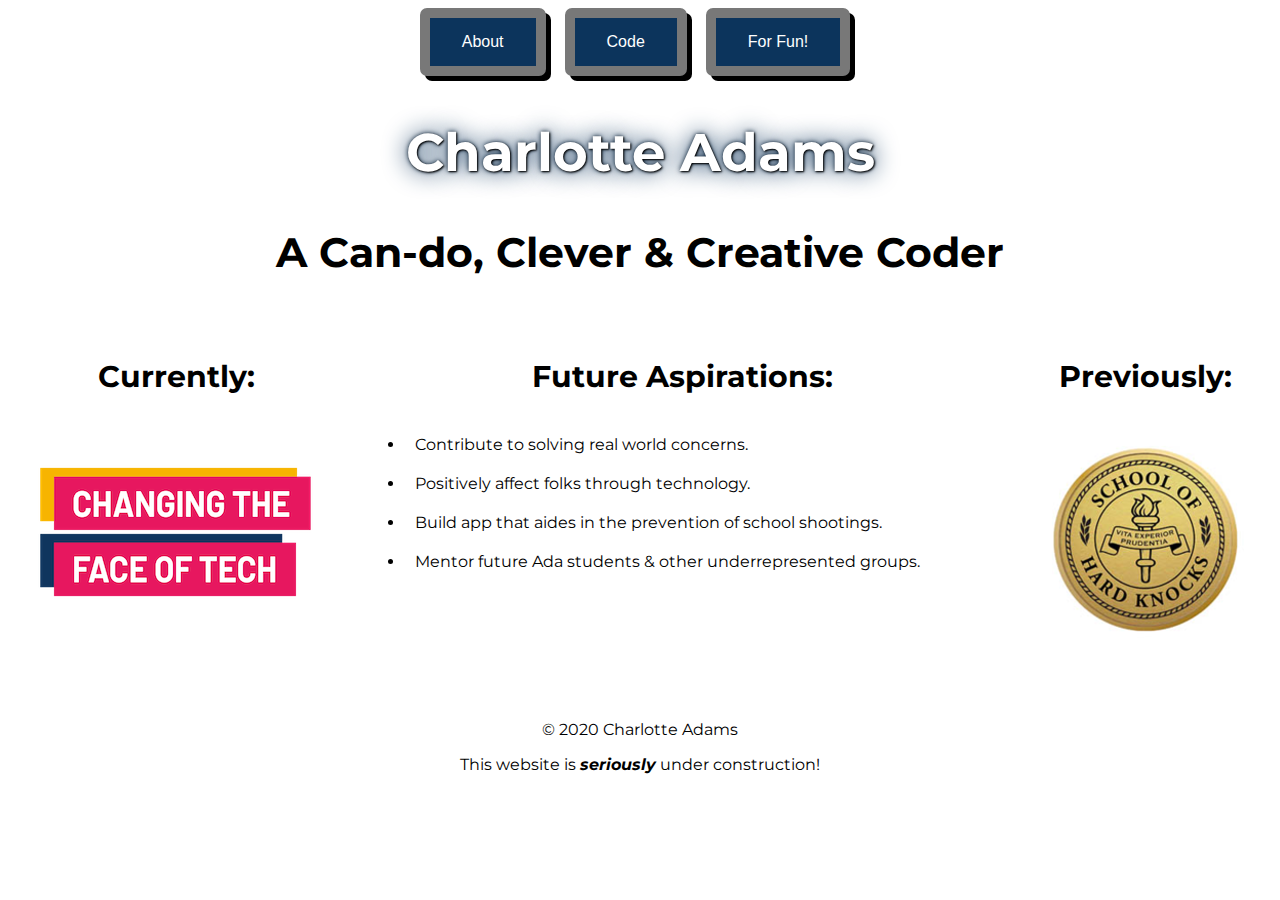
<file: html/index.html>
<html lang="en">
   <head>
      <meta charset="UTF-8">
      <meta name="viewport" content="width=device-width, initial-scale=1.0">
      <title>Charlotte Adams</title>
      <link rel="stylesheet" href="../css/style.css">
      <link rel="stylesheet" href="../css/index.css">
      <link href="https://fonts.googleapis.com/css?family=Montserrat&display=swap" rel="stylesheet">
   </head>
   <body>
      <div class="grid-container">
         <div class="header">
            <nav class="main-nav"> 
               <button class="nav-button"><a href="about.html">About</a></button>
               <button class="nav-button"><a href="portfolio.html">Code</a></button>
               <button class="nav-button"><a href="for_fun.html">For Fun!</a></button>
            </nav>
            <div>
               <h2 class="main-nav-h2">Charlotte Adams</h2>
            </div>
            <div>
               <h3>A Can-do, Clever & Creative Coder</h3>
            </div>
         </div>
         <div class="left">
            <h3 class="column-h3">Currently:</h3>

            <img src="../images/face_of_tech_words.png" class="ada-logo" alt="blue, pink, white & yellow logo for Ada Developers Academy">
         </div>
         <div class="middle">
           
               <h3 class="column-h3">Future Aspirations:</h3>
           
            <ul>
            <li>Contribute to solving real world concerns.</li>
            <li>Positively affect folks through technology.</li>
            <li>Build app that aides in the prevention of school shootings.</li>
            <li>Mentor future Ada students & other underrepresented groups. </li>
            <ul>
         </div>
         <div class="right">
            <h3 class="column-h3">Previously:</h3>

            <img src="../images/golden-school-of-hard-knocks.png" class="hard-knocks" alt="Gold and black school logo">
         </div>
         <div class="footer">
            <p>&copy; 2020 Charlotte Adams</p>
            <p>This website is <b><i>seriously</i></b> under construction!</p>
         </div>
      </div>
   </body>
</html>
</file>
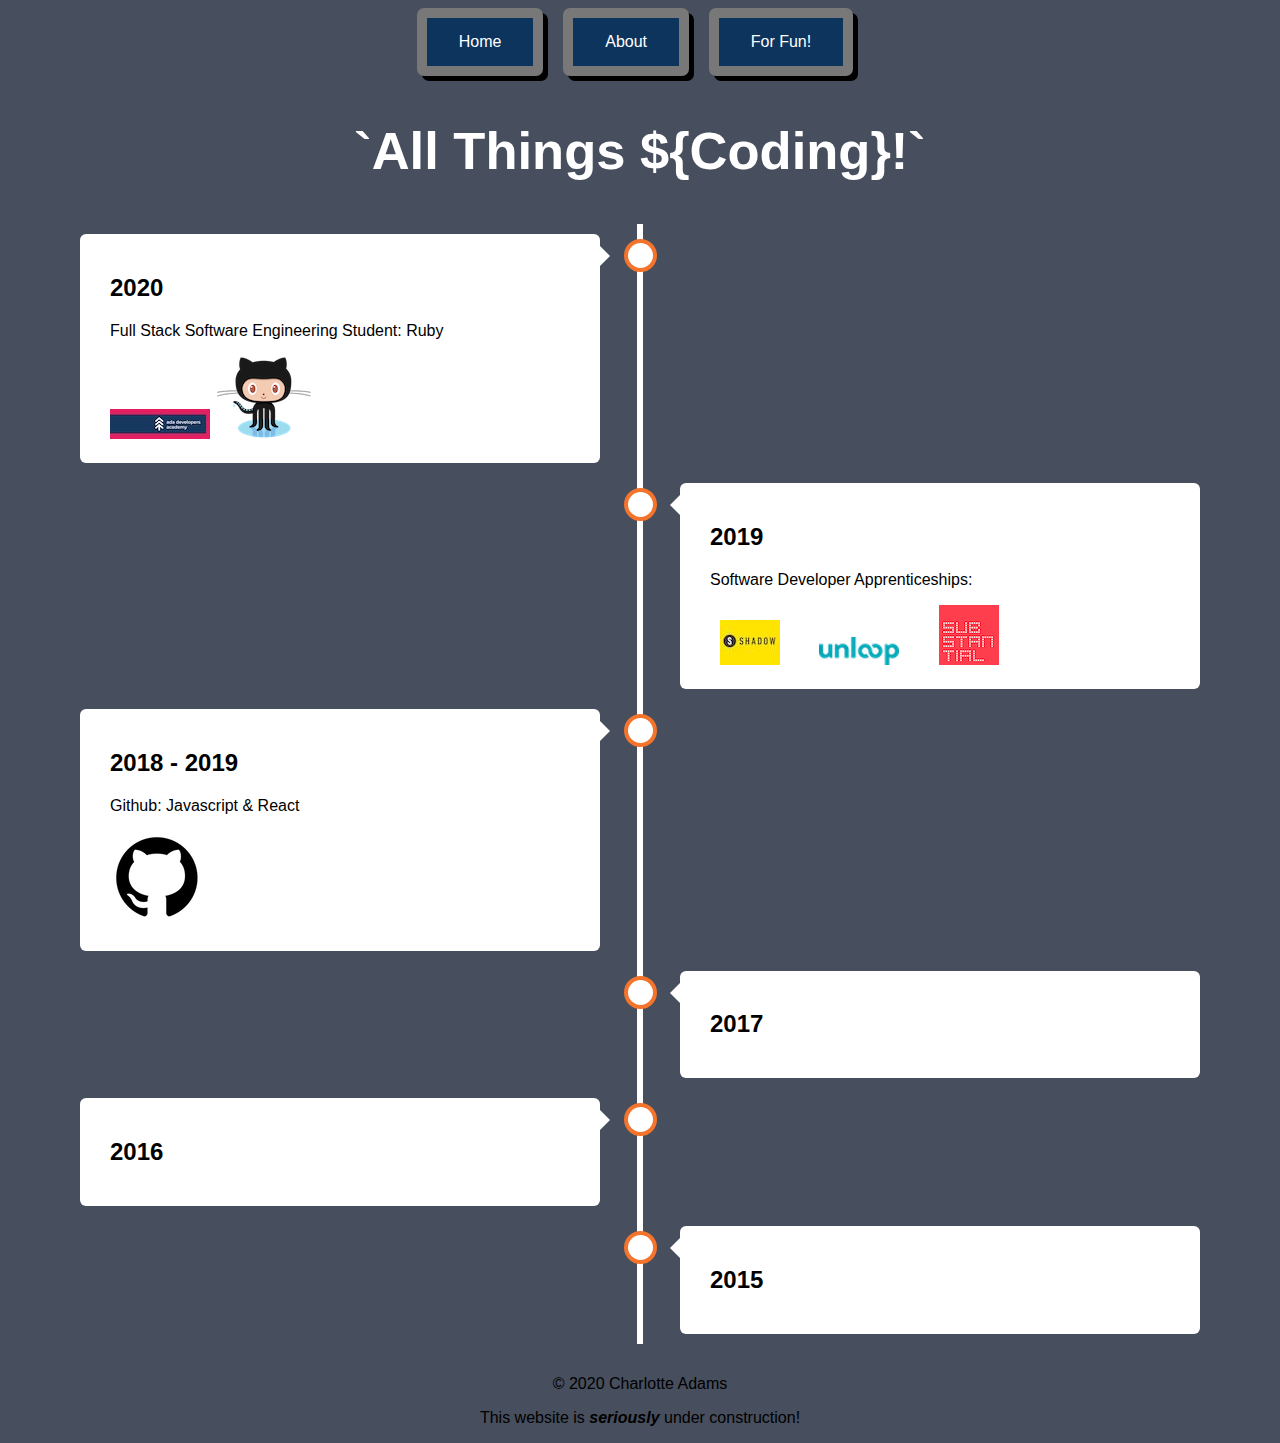
<file: html/portfolio.html>
<html lang="en">
   <head>
      <meta charset="UTF-8">
      <meta name="viewport" content="width=device-width, initial-scale=1.0">
      <title>Charlotte Adams' Portfolio</title>
      <link rel="stylesheet" href="../css/style.css">
      <link rel="stylesheet" href="../css/portfolio.css">
      <link href="https://fonts.googleapis.com/css?family=Montserrat&display=swap" rel="stylesheet">
   </head>
   <body>
      <div class="grid-container">
         <div class="header">
            <nav class="main-nav"> 
               <button class="nav-button"><a href="index.html">Home</a></button>
               <button class="nav-button"><a href="about.html">About</a></button>
               <button class="nav-button"><a href="for_fun.html">For Fun!</a></button>
            </nav>
            <h2 class="header-title">`All Things ${Coding}!`</h2>
         </div>
      </div>
      <div class="timeline">
         <div class="container left">
            <div class="content">
               <h2>2020</h2>
               <p>Full Stack Software Engineering Student: Ruby</p>
               <a href="https://adadevelopersacademy.org/" rel="personal site">
               <img src="../images/0.jpeg" alt="" />
               </a>
               <a href="https://github.com/FreeMonkey19?tab=repositories" rel="personal site">
               <img src="../images/Octocat.png" alt="" />
               </a>
            </div>
         </div>
         <div class="container right">
            <div class="content">
               <h2>2019</h2>
               <p>Software Developer Apprenticeships:</p>
               <div class="internship-logos">
                  <a href="https://shadowinc.io/" rel="">
                  <img src="../images/shadow-inc-logo.jpg" alt="yellow/white/brown logo" />
                  </a>
                  <a href="https://www.un-loop.org/" rel="">
                  <img src="../images/unloop_logo_teal+copy.png" alt="teal/white logo" />
                  </a>
                  <a href="https://substantial.com/" rel="">
                  <img src="../images/substantial.3277ed3.png" alt="red/white logo" />
                  </a>
               </div>
            </div>
         </div>
      </div>
      <div class="timeline">
         <div class="container left">
            <div class="content">
               <h2>2018 - 2019</h2>
               <p>Github: Javascript & React</p>
               <a href="https://github.com/charlotte-adams" rel="">
               <img src="../images/github_PNG40.png" alt="" />
               </a>
            </div>
         </div>
         <div class="container right">
            <div class="content">
               <h2>2017</h2>
               <p></p>
            </div>
         </div>
      </div>
      <div class="timeline">
         <div class="container left">
            <div class="content">
               <h2>2016</h2>
               <p></p>
            </div>
         </div>
         <div class="container right">
            <div class="content">
               <h2>2015</h2>
               <p></p>
            </div>
         </div>
      </div>
      <div class="footer">
         <p>&copy; 2020 Charlotte Adams</p>
         <p>This website is <b><i>seriously</i></b> under construction!</p>
      </div>

   </body>
</html>
</file>
<file: css/style.css>
/* * {
  box-sizing: border-box;
} */

body {
  font-family: 'Montserrat', sans-serif;;
}

/* Style the grid layout */
.grid-container {
  display: grid;
  grid-template-areas: 
  'header header header header header header' 
  'left middle middle middle middle right' 
  'footer footer footer footer footer footer';
  /* if you want gap between the columns */
   grid-column-gap: 10px; 

}

/* Style the header */
.header {
  grid-area: header;
  text-align: center;
  font-size: 35px;
}

a {
  color: black;
  text-decoration: none;
}

a:hover {
  color: purple;
}

a:active {
  color: green;
}

.main-nav-h2 {
  color: white;
  text-shadow: 1px 1px 2px black, 0 0 25px rgb(12, 52, 92), 0 0 5px rgb(4, 20, 36);
} */


h3 {
  padding-left: 20px;
  /* color: white;
  text-shadow: 1px 1px 2px black, 0 0 25px blue, 0 0 5px darkblue; */
}


.nav-button {
    border: solid, #787878, 10px;
    background-color: rgb(12, 52, 92);
    padding: 15px 32px;
    margin-right: 10px;
    text-align: center;
    display: inline-block;
    font-size: 16px;
    border-radius: 7px;
    box-shadow: 5px 5px black;
}

.nav-button a {
  color: white;
}

li {
  padding: 10;
}

.left,
.middle,
.right {
  padding: 10px;
}

/* Style the left column */
.left {
  grid-area: left;
}
/* .left img {
  align-self: center;
} */

/* Style the middle column */
.middle {
  grid-area: middle;
}

/* Style the right column */
.right {
  grid-area: right;
}

.bio p {
  text-align: left;
  font-size: 16px;
}

/* Style the footer */
.footer {
  grid-area: footer;
  padding-top: 10px;
  margin-top: 5px;
  text-align: center;
}

/* Responsive layout (ex: iPhone - makes the three columns stack on top of each other instead of next to each other */
/* @media (max-width: 600px) {
  .grid-container  {
    grid-template-areas: 
      'header header header header header header' 
      'left left left left left left' 
      'middle middle middle middle middle middle' 
      'right right right right right right' 
      'footer footer footer footer footer footer';
  }
} */
</file>
<file: css/index.css>
.hard-knocks {
  margin-top: 14px;
  margin-bottom: 40px;
  padding-left: 15px;
}

/* h2 {
  color: white;
  text-shadow: 1px 1px 2px black, 0 0 25px rgb(12, 52, 92), 0 0 5px rgb(4, 20, 36);
} */


.column-h3 {
  font-size: 30px;
  font-weight: bold;
  text-align: center;
}

.ada-logo {
  margin-top: unset;
}




/* .middle h3 {
  font-size: 30px;
  font-weight: bold;
  text-align: center;
} */
</file>
<file: css/portfolio.css>
* {
  box-sizing: border-box;
}

/* Set a background color */
body {
  background-color: #474e5d;
  font-family: Helvetica, sans-serif;
}

.header-title {
  color: white;
}

/* The actual timeline (the vertical ruler) */
.timeline {
  position: relative;
  max-width: 1200px;
  margin: 0 auto;
}

/* The actual timeline (the vertical ruler) */
.timeline::after {
  content: '';
  position: absolute;
  width: 6px;
  background-color: white;
  top: 0;
  bottom: 0;
  left: 50%;
  margin-left: -3px;
}

/* Container around content */
.container {
  padding: 10px 40px;
  position: relative;
  background-color: inherit;
  width: 50%;
}

.internship-logos a {
  padding: 10px;
  margin-right: 15px;
 
}

/* The circles on the timeline */
.container::after {
  content: '';
  position: absolute;
  width: 25px;
  height: 25px;
  right: -17px;
  background-color: white;
  border: 4px solid #F4742C;
  top: 15px;
  border-radius: 50%;
  z-index: 1;
}

/* Place the container to the left */
.left {
  left: 0;
}

/* Place the container to the right */
.right {
  left: 50%;
}

/* Add arrows to the left container (pointing right) */
.left::before {
  content: " ";
  height: 0;
  position: absolute;
  top: 22px;
  width: 0;
  z-index: 1;
  right: 30px;
  border: medium solid white;
  border-width: 10px 0 10px 10px;
  border-color: transparent transparent transparent white;
}

/* Add arrows to the right container (pointing left) */
.right::before {
  content: " ";
  height: 0;
  position: absolute;
  top: 22px;
  width: 0;
  z-index: 1;
  left: 30px;
  border: medium solid white;
  border-width: 10px 10px 10px 0;
  border-color: transparent white transparent transparent;
}

/* Fix the circle for containers on the right side */
.right::after {
  left: -16px;
}

/* The actual content */
.content {
  padding: 20px 30px;
  background-color: white;
  position: relative;
  border-radius: 6px;
}

/* Media queries - Responsive timeline on screens less than 600px wide */
@media screen and (max-width: 600px) {
/* Place the timelime to the left */
  .timeline::after {
    left: 31px;
  }

/* Full-width containers */
  .container {
    width: 100%;
    padding-left: 70px;
    padding-right: 25px;
  }

/* Make sure that all arrows are pointing leftwards */
  .container::before {
    left: 60px;
    border: medium solid white;
    border-width: 10px 10px 10px 0;
    border-color: transparent white transparent transparent;
  }

/* Make sure all circles are at the same spot */
  .left::after, .right::after {
    left: 15px;
  }

/* Make all right containers behave like the left ones */
  .right {
    left: 0%;
  }
}
</file>
